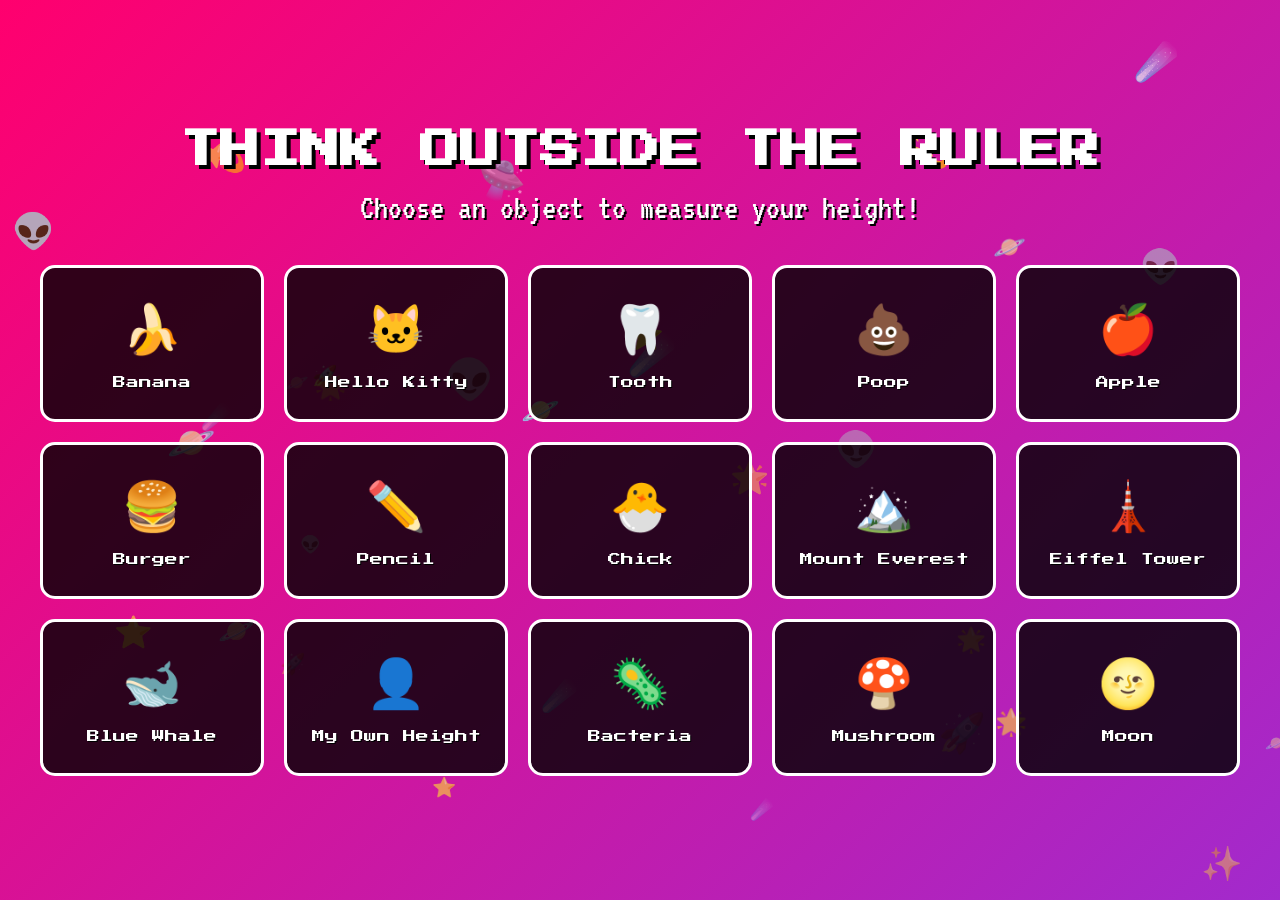
<file: index.html>
<!DOCTYPE html>
<html lang="en">
<head>
    <meta charset="UTF-8">
    <meta name="viewport" content="width=device-width, initial-scale=1.0">
    <title>Height Measurement Fun - Retro Style</title>
    <link rel="stylesheet" href="use.css">
</head>
<body>
    <!-- Animated Background -->
    <div id="animatedBackground">
        <div class="ufo">🛸</div>
        <div class="alien">👽</div>
        <div class="planet">🪐</div>
        <div class="asteroid">☄️</div>
        <div class="comet">⭐</div>
        <div class="star">✨</div>
    </div>

    <!-- First Page - Object Selection -->
    <div id="page1" class="page active">
        <div class="container">
            <h1 class="title">THINK OUTSIDE THE RULER</h1>
            <p class="subtitle">Choose an object to measure your height!</p>
            
            <div class="objects-grid">
                <div class="object-card" data-object="banana" data-height="7">
                    <div class="object-icon">🍌</div>
                    <span>Banana</span>
                </div>
                <div class="object-card" data-object="hello kitty" data-height="12">
                    <div class="object-icon">🐱</div>
                    <span>Hello Kitty</span>
                </div>
                <div class="object-card" data-object="tooth" data-height="0.5">
                    <div class="object-icon">🦷</div>
                    <span>Tooth</span>
                </div>
                <div class="object-card" data-object="poop" data-height="3">
                    <div class="object-icon">💩</div>
                    <span>Poop</span>
                </div>
                <div class="object-card" data-object="apple" data-height="3.5">
                    <div class="object-icon">🍎</div>
                    <span>Apple</span>
                </div>
                <div class="object-card" data-object="burger" data-height="4">
                    <div class="object-icon">🍔</div>
                    <span>Burger</span>
                </div>
                <div class="object-card" data-object="pencil" data-height="7.5">
                    <div class="object-icon">✏️</div>
                    <span>Pencil</span>
                </div>
                <div class="object-card" data-object="chick" data-height="2">
                    <div class="object-icon">🐣</div>
                    <span>Chick</span>
                </div>
                <div class="object-card" data-object="mount everest" data-height="884400">
                    <div class="object-icon">🏔️</div>
                    <span>Mount Everest</span>
                </div>
                <div class="object-card" data-object="eiffel tower" data-height="32400">
                    <div class="object-icon">🗼</div>
                    <span>Eiffel Tower</span>
                </div>
                <div class="object-card" data-object="blue whale" data-height="2500">
                    <div class="object-icon">🐋</div>
                    <span>Blue Whale</span>
                </div>
                <div class="object-card" data-object="my own height" data-height="custom">
                    <div class="object-icon">👤</div>
                    <span>My Own Height</span>
                </div>
                <div class="object-card" data-object="bacteria" data-height="custom">
                    <div class="object-icon">🦠</div>
                    <span>Bacteria</span>
                </div>
                <div class="object-card" data-object="mushroom" data-height="custom">
                    <div class="object-icon">🍄</div>
                    <span>Mushroom</span>
                </div>
                <div class="object-card" data-object="moon" data-height="custom">
                    <div class="object-icon">🌝</div>
                    <span>Moon</span>
                </div>
            </div>
        </div>
    </div>

    <!-- Pop-up for height input -->
    <div id="heightPopup" class="popup-overlay">
        <div class="popup">
            <h2>Enter Your Height</h2>
            <div class="input-group">
                <input type="number" id="heightInput" placeholder="Enter height" step="0.1">
                <select id="unitSelect">
                    <option value="cm">cm</option>
                    <option value="inches">inches</option>
                    <option value="feet">feet</option>
                    <option value="meters">meters</option>
                </select>
            </div>
            <div class="popup-buttons">
                <button id="calculateBtn" class="retro-btn">Calculate!</button>
                <button id="cancelBtn" class="retro-btn cancel">Cancel</button>
            </div>
        </div>
    </div>

    <!-- Custom Download Message Popup -->
    <div id="downloadMessagePopup" class="popup-overlay">
        <div class="popup download-popup">
            <h2>🚫 Oops! 🚫</h2>
            <div class="download-message">
                <p>You can't download this! 😜🎮</p>
                <p>But instead screenshot it! 📸✨</p>
                <div class="fun-emojis">🤪😜😏</div>
            </div>
            <button id="closeMessageBtn" class="retro-btn">Got it! 🎮</button>
        </div>
    </div>

    <!-- Second Page - Results -->
    <div id="page2" class="page">
        <div class="container">
            <h1 class="title">Your Height Result!</h1>
            
            <div class="result-card">
                <div id="resultIcon" class="result-icon"></div>
                <div id="resultText" class="result-text"></div>
                <div id="funFact" class="fun-fact"></div>
            </div>

            <div class="action-buttons">
                <button id="downloadBtn" class="retro-btn download">Download Result 📄</button>
                <button id="backBtn" class="retro-btn">Try Again</button>
            </div>
        </div>
    </div>

    <script src="use.js"></script>
</body>
</html>
</file>
<file: use.css>
/* Retro Height Measurement Website Styles */

@import url('https://fonts.googleapis.com/css2?family=Press+Start+2P&family=VT323:wght@400&display=swap');

* {
    margin: 0;
    padding: 0;
    box-sizing: border-box;
    cursor: url('data:image/svg+xml;utf8,<svg xmlns="http://www.w3.org/2000/svg" width="24" height="24" viewBox="0 0 24 24"><text x="0" y="20" font-size="20">👾</text></svg>'), auto;
}

body {
    font-family: 'Press Start 2P', cursive;
    background: linear-gradient(135deg, #ff006e, #8338ec, #3a86ff, #06ffa5);
    background-size: 400% 400%;
    animation: gradientShift 8s ease infinite;
    min-height: 100vh;
    overflow-x: hidden;
    position: relative;
}

@keyframes gradientShift {
    0% { background-position: 0% 50%; }
    50% { background-position: 100% 50%; }
    100% { background-position: 0% 50%; }
}

/* Animated Background Elements */
#animatedBackground {
    position: fixed;
    top: 0;
    left: 0;
    width: 100%;
    height: 100%;
    pointer-events: none;
    z-index: 1;
    overflow: hidden;
}

.ufo, .alien, .planet, .asteroid, .comet, .star {
    position: absolute;
    font-size: 2rem;
    opacity: 0.8;
}

.ufo {
    animation: floatAcross 15s linear infinite;
    top: 20%;
    left: -10%;
}

.alien {
    animation: floatAcross 20s linear infinite;
    top: 60%;
    left: -10%;
    animation-delay: -5s;
}

.planet {
    animation: spinAndFloat 25s linear infinite;
    top: 10%;
    right: -10%;
}

.asteroid {
    animation: diagonalFloat 12s linear infinite;
    top: -10%;
    left: 30%;
}

.comet {
    animation: cometTrail 18s linear infinite;
    top: 80%;
    left: -15%;
    animation-delay: -8s;
}

.star {
    animation: twinkleFloat 22s linear infinite;
    top: 40%;
    right: -10%;
    animation-delay: -12s;
}

@keyframes floatAcross {
    0% {
        transform: translateX(-100px) translateY(0px) rotate(0deg);
    }
    50% {
        transform: translateX(50vw) translateY(-20px) rotate(180deg);
    }
    100% {
        transform: translateX(calc(100vw + 100px)) translateY(0px) rotate(360deg);
    }
}

@keyframes spinAndFloat {
    0% {
        transform: translateX(100px) translateY(0px) rotate(0deg) scale(1);
    }
    50% {
        transform: translateX(-50vw) translateY(20px) rotate(180deg) scale(1.2);
    }
    100% {
        transform: translateX(calc(-100vw - 100px)) translateY(0px) rotate(360deg) scale(1);
    }
}

@keyframes diagonalFloat {
    0% {
        transform: translateX(0px) translateY(-100px) rotate(0deg);
    }
    100% {
        transform: translateX(40vw) translateY(calc(100vh + 100px)) rotate(720deg);
    }
}

@keyframes cometTrail {
    0% {
        transform: translateX(-150px) translateY(0px) rotate(45deg) scale(0.8);
        opacity: 0.3;
    }
    20% {
        opacity: 1;
    }
    80% {
        opacity: 1;
    }
    100% {
        transform: translateX(calc(100vw + 150px)) translateY(-80vh) rotate(45deg) scale(1.5);
        opacity: 0.3;
    }
}

@keyframes twinkleFloat {
    0% {
        transform: translateX(100px) translateY(0px) scale(1);
        opacity: 0.4;
    }
    25% {
        opacity: 1;
        transform: scale(1.3);
    }
    50% {
        transform: translateX(-30vw) translateY(-30px) scale(0.8);
        opacity: 0.6;
    }
    75% {
        opacity: 1;
        transform: scale(1.2);
    }
    100% {
        transform: translateX(calc(-100vw - 100px)) translateY(0px) scale(1);
        opacity: 0.4;
    }
}

.page {
    display: none;
    min-height: 100vh;
    padding: 20px;
    position: relative;
    z-index: 10;
}

.page.active {
    display: block;
}

.container {
    max-width: 1200px;
    margin: 0 auto;
    text-align: center;
}

.title {
    font-size: 2.5rem;
    color: #fff;
    text-shadow: 4px 4px 0px #000;
    margin-top: 110px;
    margin-bottom: 20px;
    animation: neonGlow 2s ease-in-out infinite alternate;
}

@keyframes neonGlow {
    from {
        text-shadow: 4px 4px 0px #000, 0 0 10px #ff006e;
    }
    to {
        text-shadow: 4px 4px 0px #000, 0 0 20px #ff006e, 0 0 30px #ff006e;
    }
}

.subtitle {
    font-family: 'VT323', monospace;
    font-size:35px;
    color: #fff;
    margin-bottom: 40px;
    text-shadow: 2px 2px 0px #000;
}

.objects-grid {
    display: grid;
    grid-template-columns: repeat(auto-fit, minmax(200px, 1fr));
    gap: 20px;
    margin-top: 40px;
}

.object-card {
    background: rgba(0, 0, 0, 0.8);
    border: 3px solid #fff;
    border-radius: 15px;
    padding: 30px 20px;
    transition: all 0.3s ease;
    cursor: url('data:image/svg+xml;utf8,<svg xmlns="http://www.w3.org/2000/svg" width="24" height="24" viewBox="0 0 24 24"><text x="0" y="20" font-size="20">👾</text></svg>'), pointer;
}

.object-card:hover {
    transform: scale(1.1);
    background: rgba(255, 255, 255, 0.1);
    border-color: #ff006e;
    box-shadow: 0 0 20px #ff006e;
}

.object-icon {
    font-size: 3rem;
    margin-bottom: 15px;
    display: block;
}

.object-card span {
    color: #fff;
    font-size: 0.8rem;
    text-shadow: 1px 1px 0px #000;
}

/* Popup Styles */
.popup-overlay {
    display: none;
    position: fixed;
    top: 0;
    left: 0;
    width: 100%;
    height: 100%;
    background: rgba(0, 0, 0, 0.8);
    z-index: 1000;
    justify-content: center;
    align-items: center;
}

.popup-overlay.active {
    display: flex;
}

.popup {
    background: #000;
    border: 4px solid #fff;
    border-radius: 20px;
    padding: 40px;
    text-align: center;
    animation: popIn 0.5s ease;
}

@keyframes popIn {
    0% { transform: scale(0.5); opacity: 0; }
    100% { transform: scale(1); opacity: 1; }
}

.popup h2 {
    color: #fff;
    margin-bottom: 30px;
    font-size: 1.2rem;
    text-shadow: 2px 2px 0px #ff006e;
}

/* Download Message Popup Styles */
.download-popup {
    border: 4px solid #ff006e;
    background: linear-gradient(45deg, #000, #1a0033);
    animation: popIn 0.5s ease, neonGlow 2s ease-in-out infinite alternate;
}

.download-message p {
    color: #fff;
    font-size: 1rem;
    margin-bottom: 15px;
    text-shadow: 2px 2px 0px #000;
}

.fun-emojis {
    font-size: 2rem;
    margin: 20px 0;
    animation: bounce 2s ease infinite;
}

@keyframes bounce {
    0%, 20%, 50%, 80%, 100% { transform: translateY(0); }
    40% { transform: translateY(-10px); }
    60% { transform: translateY(-5px); }
}

.input-group {
    display: flex;
    gap: 10px;
    margin-bottom: 30px;
    justify-content: center;
    flex-wrap: wrap;
}

#heightInput, #unitSelect {
    padding: 15px;
    font-family: 'VT323', monospace;
    font-size: 1.2rem;
    background: #333;
    color: #fff;
    border: 2px solid #fff;
    border-radius: 10px;
}

#heightInput {
    width: 150px;
}

#unitSelect {
    width: 100px;
}

.popup-buttons {
    display: flex;
    gap: 20px;
    justify-content: center;
    flex-wrap: wrap;
}

.retro-btn {
    font-family: 'Press Start 2P', cursive;
    font-size: 0.8rem;
    padding: 15px 25px;
    background: #ff006e;
    color: #fff;
    border: 3px solid #fff;
    border-radius: 10px;
    cursor: url('data:image/svg+xml;utf8,<svg xmlns="http://www.w3.org/2000/svg" width="24" height="24" viewBox="0 0 24 24"><text x="0" y="20" font-size="20">👾</text></svg>'), pointer;
    transition: all 0.3s ease;
    text-shadow: 1px 1px 0px #000;
}

.retro-btn:hover {
    background: #8338ec;
    transform: scale(1.05);
    box-shadow: 0 0 15px #8338ec;
}

.retro-btn.cancel {
    background: #666;
}

.retro-btn.cancel:hover {
    background: #999;
    box-shadow: 0 0 15px #999;
}

/* Result Page Styles */
.result-card {
    background: rgba(0, 0, 0, 0.9);
    border: 4px solid #fff;
    border-radius: 20px;
    padding: 40px;
    margin: 40px auto;
    max-width: 600px;
    animation: slideIn 1s ease;
}

@keyframes slideIn {
    0% { transform: translateY(50px); opacity: 0; }
    100% { transform: translateY(0); opacity: 1; }
}

.result-icon {
    font-size: 5rem;
    margin-bottom: 20px;
}

.result-text {
    color: #fff;
    font-size: 1.2rem;
    margin-bottom: 30px;
    text-shadow: 2px 2px 0px #000;
    line-height: 1.5;
}

.fun-fact {
    font-family: 'VT323', monospace;
    font-size: 30px;
    color: #06ffa5;
    background: rgba(6, 255, 165, 0.1);
    border: 2px solid #06ffa5;
    border-radius: 15px;
    padding: 20px;
    text-shadow: 1px 1px 0px #000;
    line-height: 1.4;
}

.action-buttons {
    display: flex;
    gap: 30px;
    justify-content: center;
    flex-wrap: wrap;
    margin-top: 40px;
}

.retro-btn.download {
    background: #06ffa5;
    transition: all 0.3s ease;
    position: relative;
}

.retro-btn.download:hover {
    animation: jumpAway 0.8s ease infinite;
    background: #ff006e;
}

@keyframes jumpAway {
    0% { transform: translate(0, 0) scale(1); }
    25% { transform: translate(30px, -20px) scale(1.1); }
    50% { transform: translate(-25px, -15px) scale(0.9); }
    75% { transform: translate(35px, -25px) scale(1.1); }
    100% { transform: translate(-20px, -10px) scale(1); }
}

/* Responsive Design */
@media (max-width: 768px) {
    .title {
        font-size: 1.8rem;
    }
    
    .objects-grid {
        grid-template-columns: repeat(auto-fit, minmax(150px, 1fr));
        gap: 15px;
    }
    
    .object-card {
        padding: 20px 15px;
    }
    
    .object-icon {
        font-size: 2.5rem;
    }
    
    .object-card span {
        font-size: 0.7rem;
    }
    
    .popup {
        margin: 20px;
        padding: 30px 20px;
    }
    
    .retro-btn {
        font-size: 0.7rem;
        padding: 12px 20px;
    }
    
    .result-text {
        font-size: 1rem;
    }
    
    .action-buttons {
        flex-direction: column;
        align-items: center;
    }

    /* Smaller background elements on mobile */
    .ufo, .alien, .planet, .asteroid, .comet, .star {
        font-size: 1.5rem;
    }
}
/* Background for first page */
</file>
